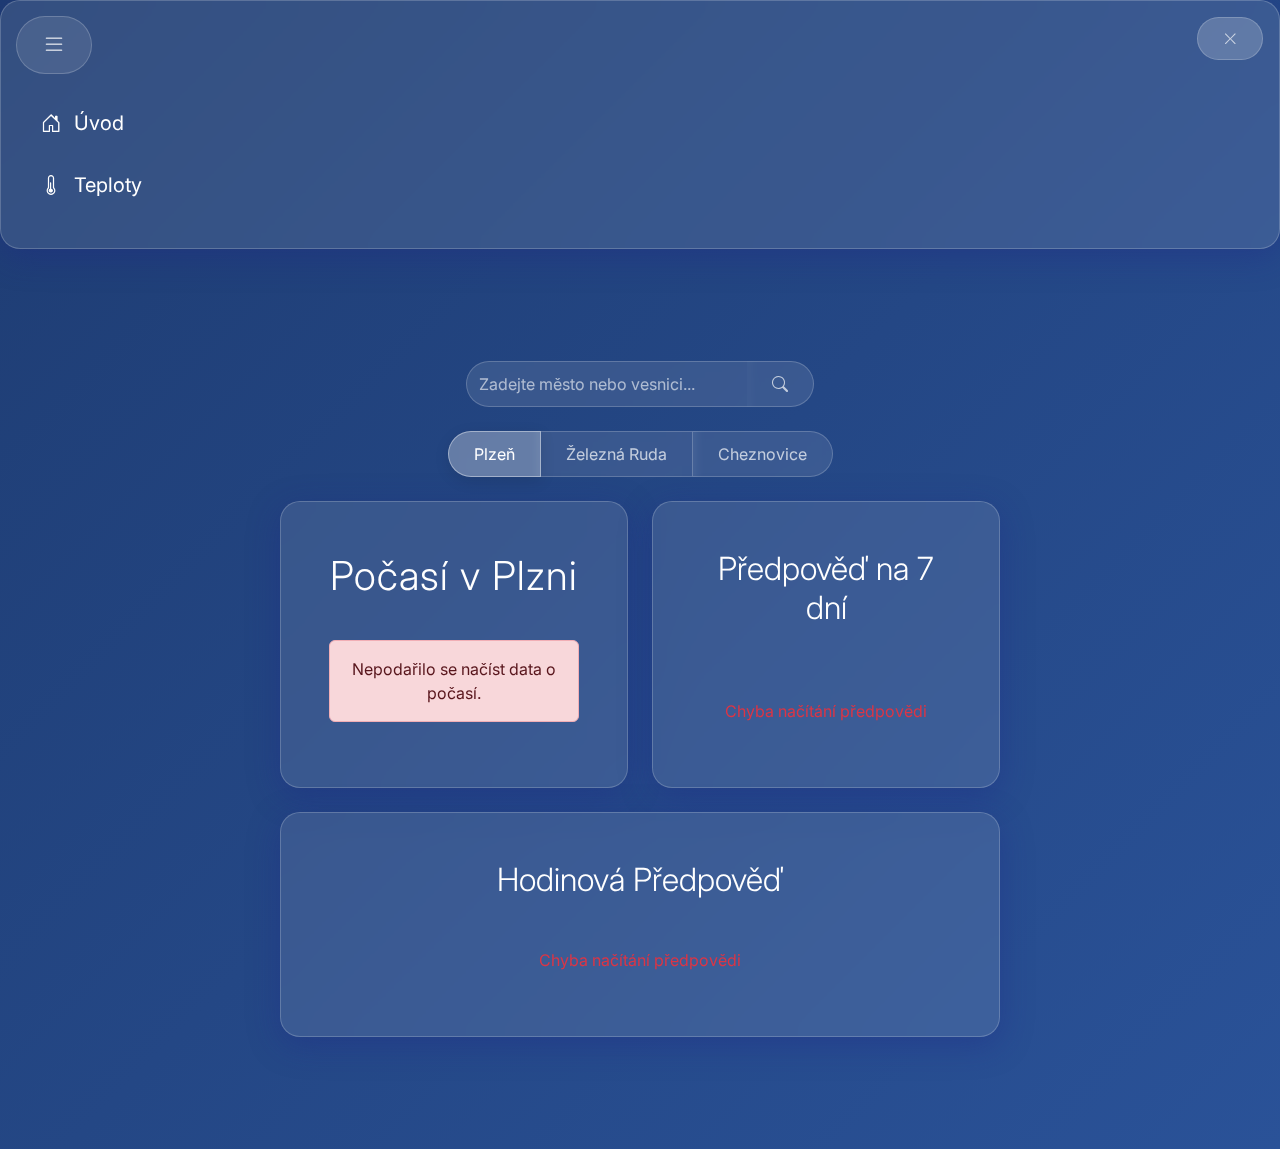
<file: index.html>
<!DOCTYPE html>
<html lang="cs">

<head>
    <meta charset="UTF-8">
    <meta name="viewport" content="width=device-width, initial-scale=1.0">
    <title>Počasí Plzeň</title>
    <!-- Bootstrap 5 CSS -->
    <link href="https://cdn.jsdelivr.net/npm/bootstrap@5.3.0/dist/css/bootstrap.min.css" rel="stylesheet">
    <!-- Bootstrap Icons -->
    <link rel="stylesheet" href="https://cdn.jsdelivr.net/npm/bootstrap-icons@1.11.0/font/bootstrap-icons.css">
    <!-- Google Fonts -->
    <link href="https://fonts.googleapis.com/css2?family=Inter:wght@300;400;600&display=swap" rel="stylesheet">
    <!-- Custom CSS -->
    <link rel="stylesheet" href="style.css">
</head>

<body>
    <div class="video-background">
        <!-- Optional: Video or Image Background -->
        <div class="overlay"></div>
    </div>

    <!-- Side Menu Button -->
    <button class="menu-toggle btn btn-glass icon-only position-fixed top-0 start-0 m-3" id="menu-toggle"
        aria-label="Menu" style="z-index: 1050;">
        <i class="bi bi-list fs-4"></i>
    </button>

    <!-- Side Navigation Panel -->
    <div class="side-panel glass" id="side-panel">
        <div class="d-flex justify-content-end p-3">
            <button class="btn btn-sm btn-glass icon-only" id="menu-close" aria-label="Zavřít menu">
                <i class="bi bi-x-lg"></i>
            </button>
        </div>
        <nav class="nav flex-column p-4">
            <a class="nav-link text-white fs-5 mb-3" href="index.html"><i class="bi bi-house-door me-2"></i> Úvod</a>
            <a class="nav-link text-white fs-5 mb-3" href="teploty.html"><i class="bi bi-thermometer-half me-2"></i>
                Teploty</a>
        </nav>
    </div>

    <div class="container d-flex flex-column align-items-center justify-content-center min-vh-100 py-5">
        <!-- Search Section -->
        <div class="row w-100 justify-content-center mb-4">
            <div class="col-md-6 col-lg-4 position-relative">
                <div class="input-group">
                    <input type="text" id="search-input" class="form-control glass-input text-white"
                        placeholder="Zadejte město nebo vesnici..." aria-label="Hledat město" autocomplete="off">
                    <button class="btn btn-glass" type="button" id="search-button">
                        <i class="bi bi-search"></i>
                    </button>
                </div>
                <div id="suggestions-list" class="suggestions-container d-none"></div>
            </div>
        </div>

        <!-- Location Buttons -->
        <div class="btn-group mb-4" role="group" aria-label="Location Selection">
            <button type="button" class="btn btn-glass active" id="btn-plzen">Plzeň</button>
            <button type="button" class="btn btn-glass" id="btn-zel-ruda">Železná Ruda</button>
            <button type="button" class="btn btn-glass" id="btn-cheznovice">Cheznovice</button>
        </div>

        <div class="row w-100 justify-content-center">
            <div class="col-lg-4 mb-4 mb-lg-0">
                <div
                    class="weather-card glass p-4 p-md-5 text-center text-white h-100 d-flex flex-column justify-content-center">
                    <h1 class="mb-4 fw-light">Počasí v Plzni</h1>

                    <div id="weather-content" class="fade-in">
                        <!-- Loading Spinner -->
                        <div id="loading" class="spinner-border text-light" role="status">
                            <span class="visually-hidden">Načítání...</span>
                        </div>

                        <!-- Weather Data (Hidden initially) -->
                        <div id="weather-data" class="d-none">
                            <div class="current-weather mb-4">
                                <i id="weather-icon" class="bi bi-cloud-sun display-1 mb-3"></i>
                                <h2 class="display-2 fw-bold mb-0"><span id="temperature">--</span>°C</h2>
                                <p id="condition" class="fs-4 fw-light">Načítání...</p>
                            </div>

                            <div class="row g-3 stats">
                                <div class="col-6">
                                    <div class="stat-item p-3 glass-light rounded">
                                        <i class="bi bi-wind fs-3 mb-2"></i>
                                        <p class="mb-0 small text-uppercase opacity-75">Vítr</p>
                                        <p class="h5 fw-bold"><span id="wind-speed">--</span> km/h</p>
                                    </div>
                                </div>
                                <div class="col-6">
                                    <div class="stat-item p-3 glass-light rounded">
                                        <i class="bi bi-droplet fs-3 mb-2"></i>
                                        <p class="mb-0 small text-uppercase opacity-75">Vlhkost</p>
                                        <p class="h5 fw-bold"><span id="humidity">--</span> %</p>
                                    </div>
                                </div>
                            </div>

                            <!-- Astronomy stats row -->
                            <div class="row g-3 stats mt-2">
                                <div class="col-4">
                                    <div class="stat-item p-2 glass-light rounded">
                                        <i class="bi bi-sunrise fs-4 mb-1"></i>
                                        <p class="mb-0 x-small text-uppercase opacity-75">Východ</p>
                                        <p class="mb-0 fw-bold"><span id="sunrise">--:--</span></p>
                                    </div>
                                </div>
                                <div class="col-4">
                                    <div class="stat-item p-2 glass-light rounded">
                                        <i class="bi bi-sunset fs-4 mb-1"></i>
                                        <p class="mb-0 x-small text-uppercase opacity-75">Západ</p>
                                        <p class="mb-0 fw-bold"><span id="sunset">--:--</span></p>
                                    </div>
                                </div>
                                <div class="col-4">
                                    <div class="stat-item p-2 glass-light rounded">
                                        <i id="moon-icon" class="bi bi-moon fs-4 mb-1"></i>
                                        <p class="mb-0 x-small text-uppercase opacity-75">Měsíc</p>
                                        <p class="mb-0 fw-bold small"><span id="moon-phase">--</span></p>
                                    </div>
                                </div>
                            </div>

                            <div class="mt-4 text-white-50 small">
                                Aktualizováno: <span id="last-updated">--:--</span>
                            </div>
                        </div>

                        <div id="error-message" class="alert alert-danger d-none mt-3" role="alert">
                            Nepodařilo se načíst data o počasí.
                        </div>
                    </div>
                </div>
            </div>

            <div class="col-lg-4">
                <div class="glass p-4 p-md-5 text-white h-100">
                    <h2 class="mb-4 fw-light text-center">Předpověď na 7 dní</h2>
                    <ul class="nav nav-pills mb-4 justify-content-center gap-2" id="forecast-tabs" role="tablist">
                        <!-- Tabs will be injected via JS -->
                    </ul>
                    <div class="tab-content" id="forecast-content">
                        <!-- Content will be injected via JS -->
                        <div class="text-center mt-5">
                            <div class="spinner-border text-light" role="status">
                                <span class="visually-hidden">Načítání předpovědi...</span>
                            </div>
                        </div>
                    </div>
                </div>
            </div>
        </div>

        <!-- Hourly Forecast Section -->
        <div class="row w-100 justify-content-center mt-4">
            <div class="col-lg-8">
                <div class="glass p-4 p-md-5 text-white">
                    <h2 class="mb-4 fw-light text-center">Hodinová Předpověď</h2>
                    <ul class="nav nav-pills mb-4 justify-content-center gap-2" id="hourly-tabs" role="tablist">
                        <!-- Tabs injected via JS -->
                    </ul>
                    <div class="tab-content" id="hourly-content">
                        <!-- Hourly content injected via JS -->
                        <div class="text-center">
                            <div class="spinner-border text-light" role="status">
                                <span class="visually-hidden">Načítání hodinové předpovědi...</span>
                            </div>
                        </div>
                    </div>
                </div>
            </div>
        </div>
    </div>

    <!-- Bootstrap 5 JS Bundle -->
    <script src="https://cdn.jsdelivr.net/npm/bootstrap@5.3.0/dist/js/bootstrap.bundle.min.js"></script>
    <!-- Custom JS -->
    <script src="script.js"></script>
</body>

</html>
</file>
<file: style.css>
/* Global Styles */
body {
    font-family: 'Inter', sans-serif;
    margin: 0;
    padding: 0;
    overflow-x: hidden;
    background: linear-gradient(135deg, #1e3c72 0%, #2a5298 100%); /* Fallback gradient */
    min-height: 100vh;
}

/* Background Animation */
body::before {
    content: "";
    position: fixed;
    top: 0;
    left: 0;
    width: 100%;
    height: 100%;
    /* background: url('https://images.unsplash.com/photo-1504608524841-42fe6f032b4b?q=80&w=2565&auto=format&fit=crop') no-repeat center center/cover; */
    z-index: -2;
    filter: brightness(0.7);
}

/* Glassmorphism Card */
.glass {
    background: rgba(255, 255, 255, 0.1);
    backdrop-filter: blur(15px);
    -webkit-backdrop-filter: blur(15px);
    border: 1px solid rgba(255, 255, 255, 0.2);
    border-radius: 20px;
    box-shadow: 0 8px 32px 0 rgba(31, 38, 135, 0.37);
    width: 100%;
    width: 100%;
    transition: transform 0.3s ease;
}

.glass:hover {
    transform: translateY(-5px);
}

/* Inner Glass Elements */
.glass-light {
    background: rgba(255, 255, 255, 0.15);
    border: 1px solid rgba(255, 255, 255, 0.2);
    transition: background 0.3s ease;
}

.glass-light:hover {
    background: rgba(255, 255, 255, 0.25);
}

/* Typography & Icons */
h1 {
    letter-spacing: 1px;
}

.display-1 {
    font-size: 5rem;
    text-shadow: 0 4px 10px rgba(0,0,0,0.2);
}

.stat-item i {
    color: rgba(255, 255, 255, 0.9);
}

/* Animations */
.fade-in {
    animation: fadeIn 1s ease-in-out;
}

@keyframes fadeIn {
    from { opacity: 0; transform: translateY(20px); }
    to { opacity: 1; transform: translateY(0); }
}

/* Loader */
.spinner-border {
    width: 3rem;
    height: 3rem;
}

/* Custom Nav Pills */
.nav-pills .nav-link {
    color: rgba(255, 255, 255, 0.7);
    background: rgba(255, 255, 255, 0.1);
    border: 1px solid rgba(255, 255, 255, 0.1);
    border-radius: 10px;
    padding: 10px 15px;
    transition: all 0.3s ease;
}

.nav-pills .nav-link:hover {
    background: rgba(255, 255, 255, 0.2);
    color: #fff;
}

.nav-pills .nav-link.active {
    background: rgba(255, 255, 255, 0.3);
    border-color: rgba(255, 255, 255, 0.4);
    color: #fff;
    backdrop-filter: blur(5px);
    box-shadow: 0 4px 15px rgba(0,0,0,0.1);
}

.forecast-icon {
    font-size: 4rem;
}

.forecast-temp {
    font-size: 3rem;
    font-weight: 700;
}

/* Hourly Forecast Scroll */
.hourly-scroll {
    display: flex;
    /* overflow-x: auto; */
    overflow-x: hidden;
    gap: 1.5rem;
    padding-bottom: 1rem;
    scrollbar-width: thin;
    scrollbar-color: rgba(255, 255, 255, 0.3) transparent;
    cursor: grab;
    user-select: none;
}

.hourly-scroll.active {
    cursor: grabbing;
    cursor: -webkit-grabbing;
}

.hourly-scroll::-webkit-scrollbar {
    height: 8px;
}

.hourly-scroll::-webkit-scrollbar-track {
    background: transparent;
}

.hourly-scroll::-webkit-scrollbar-thumb {
    background-color: rgba(255, 255, 255, 0.3);
    border-radius: 4px;
}

.hourly-item {
    min-width: 100px;
    background: rgba(255, 255, 255, 0.05);
    border-radius: 15px;
    padding: 1.5rem 1rem;
    transition: background 0.3s ease;
}

.hourly-item:hover {
    background: rgba(255, 255, 255, 0.15);
}

/* Glass Buttons */
.btn-glass {
    background: rgba(255, 255, 255, 0.1);
    border: 1px solid rgba(255, 255, 255, 0.2);
    color: rgba(255, 255, 255, 0.7);
    backdrop-filter: blur(5px);
    transition: all 0.3s ease;
    padding: 10px 25px;
    border-radius: 30px; /* Overridden by btn-group but good for standalone */
}

.btn-group .btn-glass {
    border-radius: 0;
}

.btn-group .btn-glass:first-child {
    border-top-left-radius: 30px;
    border-bottom-left-radius: 30px;
}

.btn-group .btn-glass:last-child {
    border-top-right-radius: 30px;
    border-bottom-right-radius: 30px;
}

.btn-glass:hover {
    background: rgba(255, 255, 255, 0.2);
    color: #fff;
    transform: translateY(-2px);
}

.btn-glass.active {
    background: rgba(255, 255, 255, 0.3);
    color: #fff;
    border-color: rgba(255, 255, 255, 0.4);
    box-shadow: 0 4px 15px rgba(0,0,0,0.1);
}

/* Search Input Styles */
.glass-input {
    background: rgba(255, 255, 255, 0.1);
    border: 1px solid rgba(255, 255, 255, 0.2);
    color: #fff !important; /* Force white text */
    backdrop-filter: blur(5px);
    border-right: none; /* Merge with button */
}

.glass-input::placeholder {
    color: rgba(255, 255, 255, 0.6);
}

.glass-input:focus {
    background: rgba(255, 255, 255, 0.15);
    border-color: rgba(255, 255, 255, 0.3);
    box-shadow: 0 0 0 0.25rem rgba(255, 255, 255, 0.1);
}

/* Fix for input group button */
.input-group .btn-glass {
    border-top-left-radius: 0;
    border-bottom-left-radius: 0;
    border-left: none;
    z-index: 5; /* Ensure button is clickcable over input focus ring if needed */
}

.input-group .glass-input {
    border-top-right-radius: 0;
    border-bottom-right-radius: 0;
    border-top-left-radius: 30px;
    border-bottom-left-radius: 30px;
}

/* Autocomplete Suggestions */
.suggestions-container {
    position: absolute;
    top: 100%;
    left: 0;
    right: 0;
    background: rgba(30, 60, 114, 0.95); /* Darker background for readability */
    backdrop-filter: blur(15px);
    border: 1px solid rgba(255, 255, 255, 0.2);
    border-bottom-left-radius: 15px;
    border-bottom-right-radius: 15px;
    margin-top: 5px;
    z-index: 1000;
    max-height: 300px;
    overflow-y: auto;
    box-shadow: 0 8px 32px 0 rgba(0, 0, 0, 0.3);
}

.suggestion-item {
    padding: 10px 15px;
    cursor: pointer;
    border-bottom: 1px solid rgba(255, 255, 255, 0.1);
    color: rgba(255, 255, 255, 0.9);
    transition: background 0.2s;
}

.suggestion-item:last-child {
    border-bottom: none;
}

.suggestion-item:hover {
    background: rgba(255, 255, 255, 0.15);
}

.suggestion-name {
    display: block;
    font-weight: 600;
}

.suggestion-details {
    display: block;
    font-size: 0.85rem;
    color: rgba(255, 255, 255, 0.6);
}
</file>
